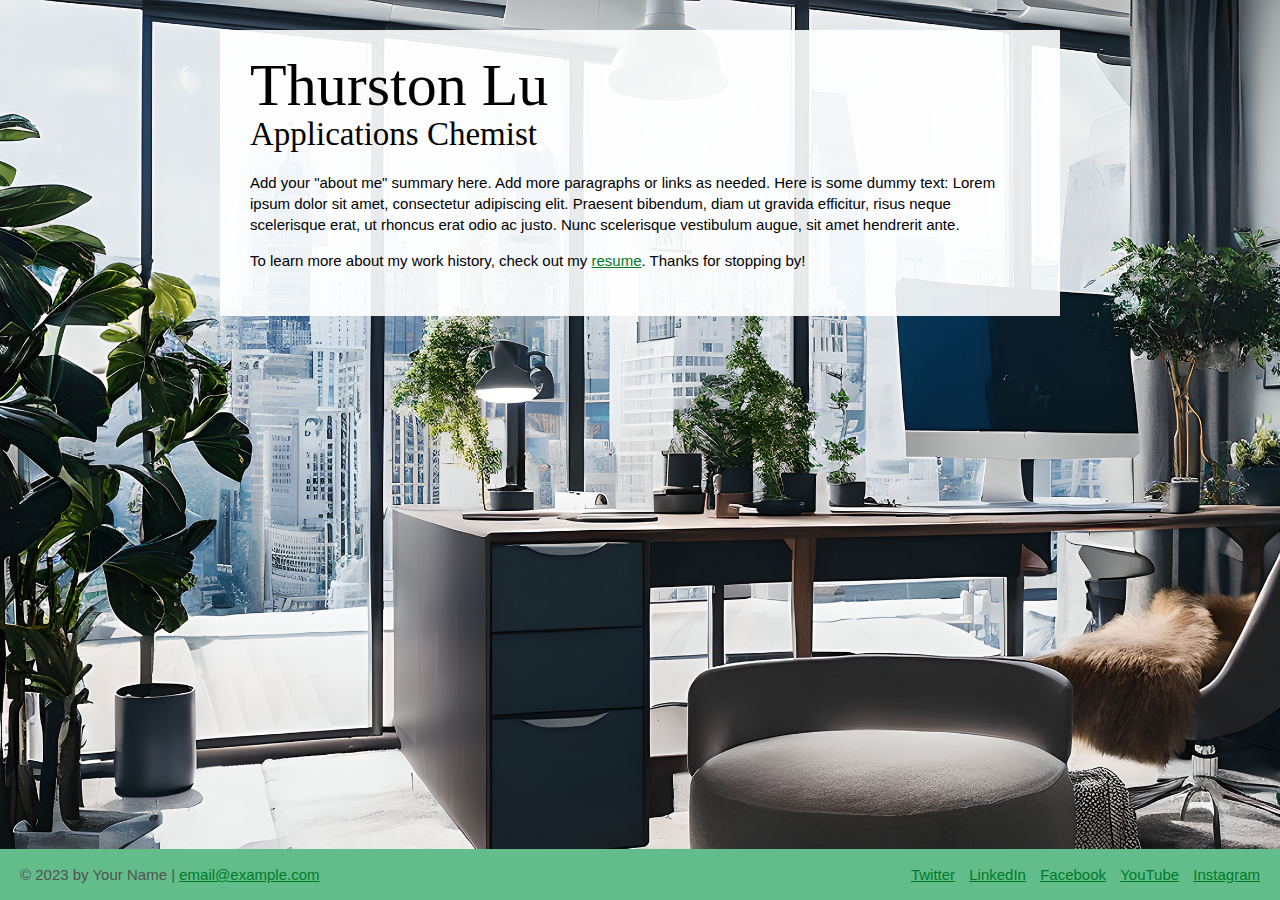
<file: index.html>
<!DOCTYPE html>
<html lang="en">

<head>
  <meta charset="UTF-8">
  <meta name="viewport" content="width=device-width, initial-scale=1">
  <title>Resume | Thurston Lu | Applications Chemist</title>
  <link rel="stylesheet" href="css/ex-styles.css">
</head>

<body class="home">
  <!-- //  INTRO  // -->
  <div class="content-wrapper">
    <div class="content-bg">
      <header>
        <!-- Start content edits below this line. -->
        <h1>Thurston Lu</h1>
        <h2>Applications Chemist</h2>

        <!-- End content edits here. -->
      </header>

      <!-- //  ABOUT ME  // -->
      <main>
        <!-- Start content edits below this line. -->
        <p>Add your "about me" summary here. Add more paragraphs or links as needed. Here is some dummy text: Lorem
          ipsum
          dolor sit amet, consectetur adipiscing elit. Praesent bibendum, diam ut gravida efficitur, risus neque
          scelerisque
          erat, ut rhoncus erat odio ac justo. Nunc scelerisque vestibulum augue, sit amet hendrerit ante.</p>
        <p>To learn more about my work history, check out my <a href="resume.html"> resume</a>. Thanks for stopping by! <!-- "./resume" -->
        </p>

        <!-- End content edits here. -->
      </main>
    </div>
  </div>

  <!-- //  FOOTER INFO, SOCIAL MEDIA  // -->
  <footer>
    <!-- Start content edits below this line. -->
    <p>© 2023 by Your Name | <a href="mailto:email@example.com">email@example.com</a></p>

    <!-- Add or remove any networks. -->
    <ul class="socials">
      <li>
        <a href="#" target="_blank">Twitter</a>
      </li>
      <li>
        <a href="#" target="_blank">LinkedIn</a>
      </li>
      <li>
        <a href="#" target="_blank">Facebook</a>
      </li>
      <li>
        <a href="#" target="_blank">YouTube</a>
      </li>
      <li>
        <a href="#" target="_blank">Instagram</a>
      </li>
    </ul>
    <!-- End content edits here. -->
  </footer>
</body>

</html>
</file>
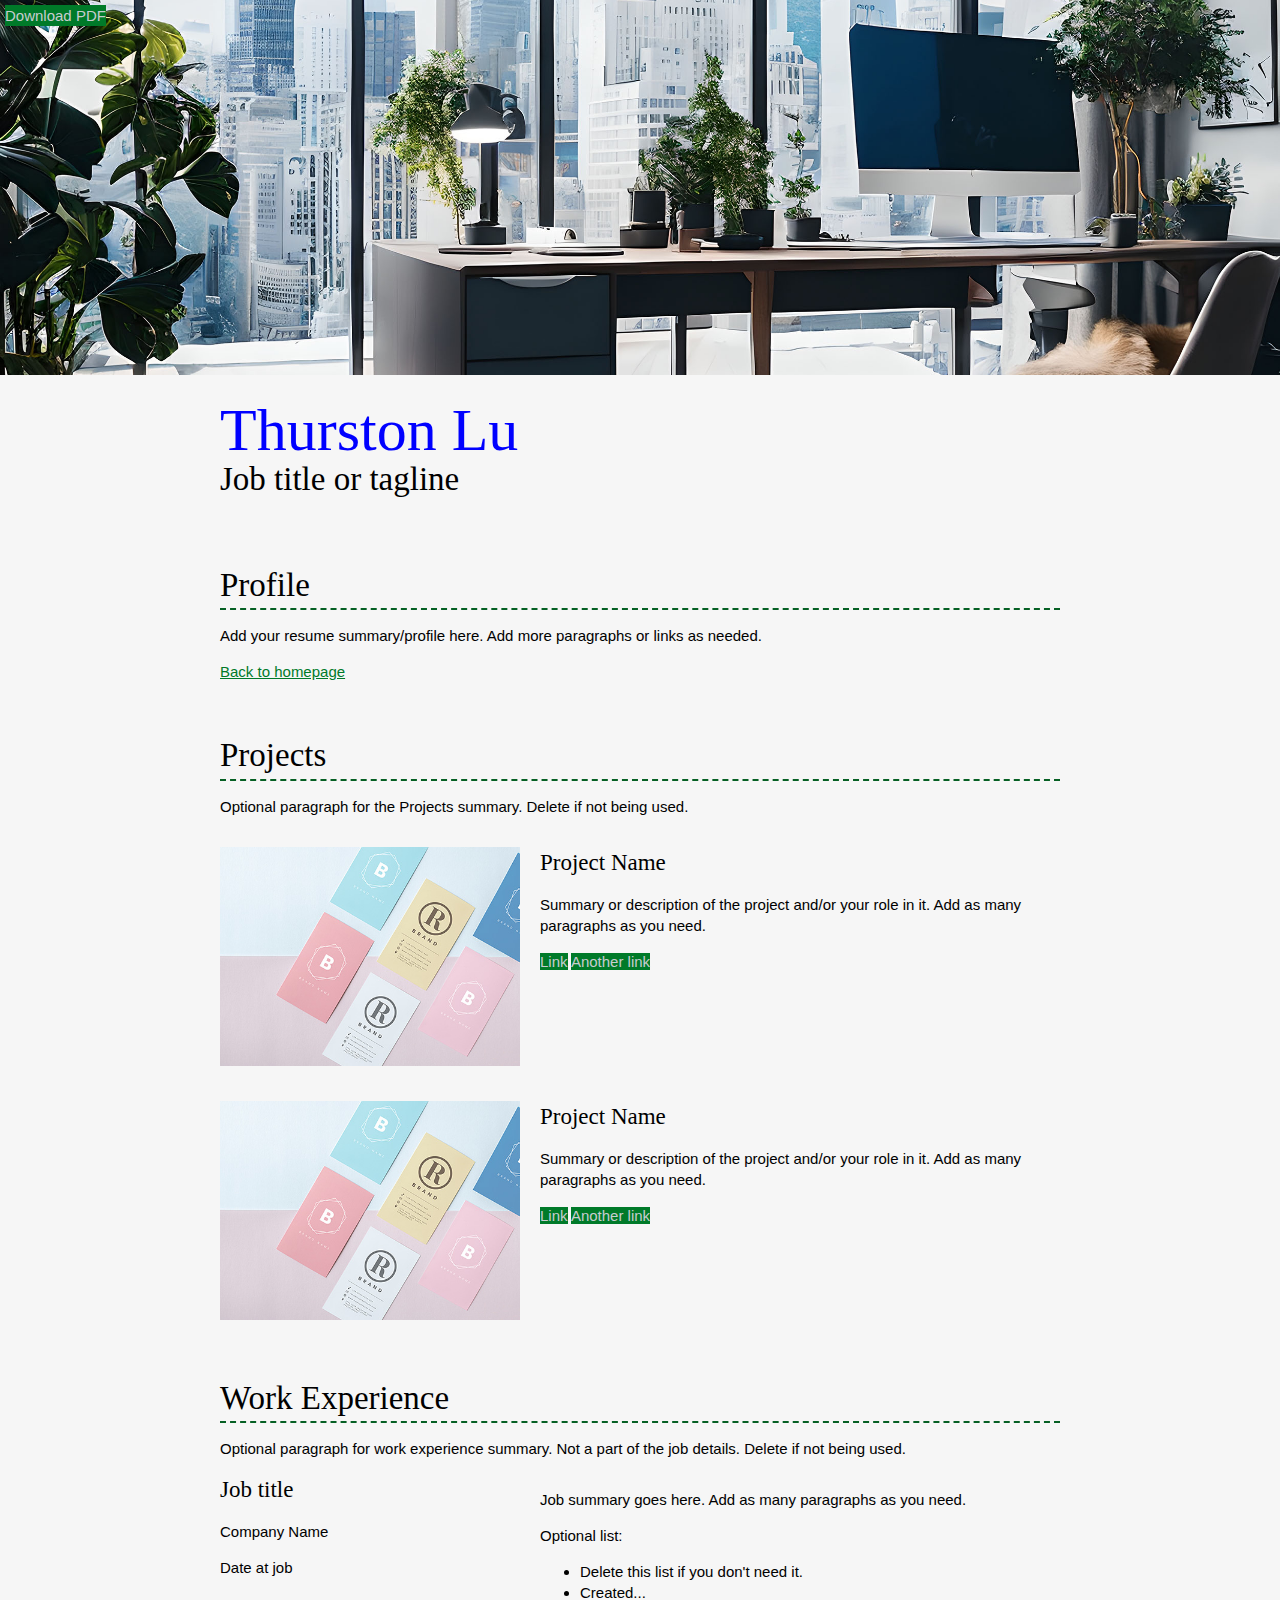
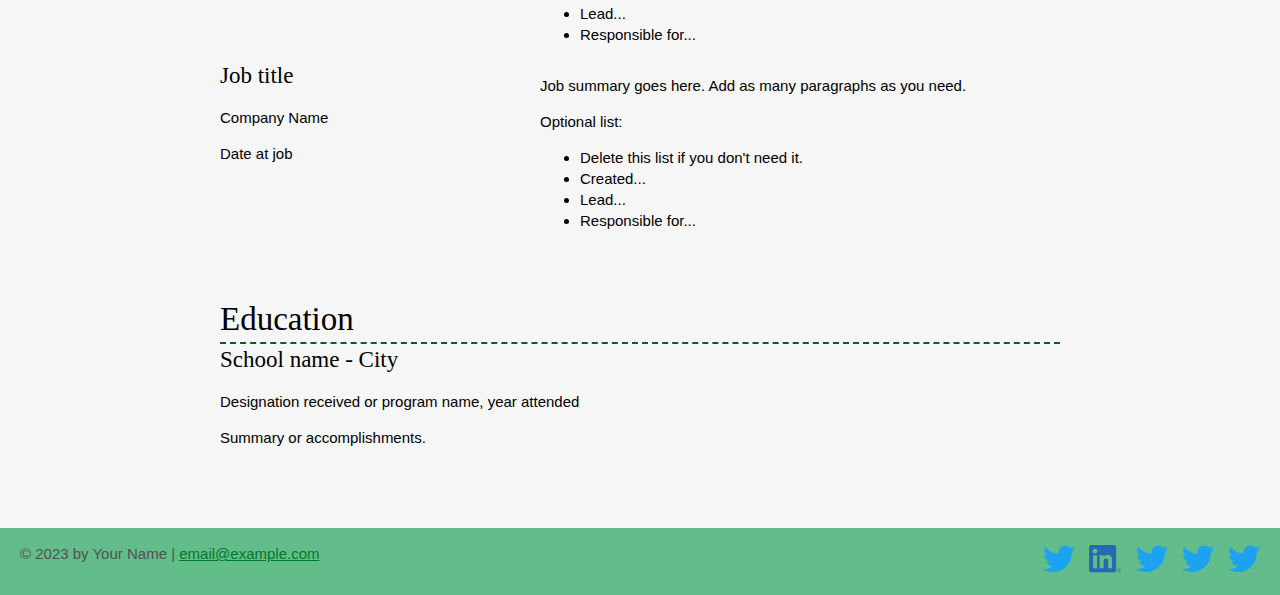
<file: resume.html>
<!DOCTYPE html>
<html lang="en">

<head>
  <meta charset="UTF-8">
  <meta name="viewport" content="width=device-width, initial-scale=1">
  <title>Thurston Lu | Applications Chemist</title>
  <link rel="stylesheet" href="css/ex-styles.css">
</head>

<body class="resume">
  <a class="btn download-link" href="#">Download PDF</a> <!-- downloadable pdf version of resume -->
  <!-- //  INTRO  // -->
  <header>
    <!-- Start content edits below this line. -->
    <div class="content-wrapper">
      <h1 style="color: blue;">Thurston Lu</h1>
      <h2>Job title or tagline</h2>
    </div>
    <!-- End content edits here. -->
  </header>

  <main class="content-wrapper">
    <!-- //  PROFILE  // -->
    <section class="resume-section">
      <!-- Start content edits below this line. -->
      <h2>Profile</h2>
      <p>Add your resume summary/profile here. Add more paragraphs or links as needed.</p>
      <a href="index.html">Back to homepage</a> <!-- "./" -->

      <!-- End content edits here. -->
    </section>

    <!-- //  PROJECTS  // -->
    <section class="resume-section">
      <!-- Start content edits below this line. -->
      <h2>Projects</h2>
      <p>Optional paragraph for the Projects summary. Delete if not being used.</p>

      <!-- To add more items, copy this whole <section></section> block-->
      <section class="project-item">
        <div class="project-image">
          <img src="images/project-biz-cards-500px.jpg" srcset="images/project-biz-cards-1000px.jpg 2x"
            alt="description of image" width="" height="">
        </div>

        <div class="project-description">
          <h3>Project Name</h3>
          <p>Summary or description of the project and/or your role in it. Add as many paragraphs as you need.</p>
          <!-- link to project -->
          <a class="btn" href="#" target="_blank">Link</a>
          <!-- additional links, e.g. newsletter -->
          <a class="btn" href="#" target="_blank">Another link</a>
        </div>
      </section>

      <section class="project-item">
        <div class="project-image">
          <img src="images/project-biz-cards-500px.jpg" srcset="images/project-biz-cards-1000px.jpg 2x"
            alt="description of image" width="" height="">
        </div>

        <div class="project-description">
          <h3>Project Name</h3>
          <p>Summary or description of the project and/or your role in it. Add as many paragraphs as you need.</p>
          <!-- link to project -->
          <a class="btn" href="#" target="_blank">Link</a>
          <!-- additional links, e.g. newsletter -->
          <a class="btn" href="#" target="_blank">Another link</a>
        </div>
      </section>

      <!-- End content edits here. -->
    </section>

    <!-- //  WORK EXPERIENCE  // -->
    <section class="resume-section">
      <!-- Start content edits below this line.  -->
      <h2>Work Experience</h2>
      <p>Optional paragraph for work experience summary. Not a part of the job details. Delete if not being used.</p>

      <!-- To add more items, copy this whole <section></section> block -->
      <section class="work-item">
        <div class="work-details">
          <h3>Job title</h3>
          <p>Company Name</p>
          <p>Date at job</p>
        </div>

        <div class="work-summary">
          <p>Job summary goes here. Add as many paragraphs as you need.</p>
          <p>Optional list:</p>
          <ul>
            <li>Delete this list if you don't need it.</li>
            <li>Created...</li>
            <li>Lead...</li>
            <li>Responsible for...</li>
          </ul>
        </div>
      </section>

      <section class="work-item">
        <div class="work-details">
          <h3>Job title</h3>
          <p>Company Name</p>
          <p>Date at job</p>
        </div>

        <div class="work-summary">
          <p>Job summary goes here. Add as many paragraphs as you need.</p>
          <p>Optional list:</p>
          <ul>
            <li>Delete this list if you don't need it.</li>
            <li>Created...</li>
            <li>Lead...</li>
            <li>Responsible for...</li>
          </ul>
        </div>
      </section>

      <!-- End content edits here. -->
    </section>

    <!-- //  EDUCATION & CERTIFICATIONS  // -->
    <section class="resume-section">
      <!-- Start content edits below this line.  -->
      <h2>Education</h2>

      <!-- To add more items, copy this whole <section></section> block -->
      <section>
        <h3>School name - City</h3>
        <p>Designation received or program name, year attended</p>
        <p>Summary or accomplishments.</p>
      </section>

      <!-- End content edits here. -->
    </section>
  </main>

  <!-- //  FOOTER INFO, SOCIAL MEDIA  // -->
  <footer>
    <!-- Start content edits below this line. -->
    <p>© 2023 by Your Name | <a href="mailto:email@example.com">email@example.com</a></p>

    <!-- Add or remove any networks. -->
    <ul class="socials">
      <li>
        <a href="#" target="_blank"><img src="images/icon-logo-twitter.png" alt="My Twitter Account"></a>
      </li>
      <li>
        <a href="https://www.linkedin.com/in/thurston-lu" target="_blank"><img src="images/icon-logo-linkedin.png"
            alt="My LinkedIn Account"></a>
      </li>
      <li>
        <a href="#" target="_blank"><img src="images/icon-logo-twitter.png" alt="My Facebook Account"></a>
      </li>
      <li>
        <a href="#" target="_blank"><img src="images/icon-logo-twitter.png" alt="My Youtube Account"></a>
      </li>
      <li>
        <a href="#" target="_blank"><img src="images/icon-logo-twitter.png" alt="My Instagram Account"></a>
      </li>
    </ul>

    <!-- End content edits here. -->
  </footer>
</body>

</html>
</file>
<file: css/ex-styles.css>
/*
COLOR PALETTE

Silver               #C7CDD0
Eerie Black          #1C2326
Davy's Gray          #525150
United Nations Blue  #5598E1
Mint                 #62BD8B

Office Green #066024
Off-white    #f6f6f6
*/

/* GLOBAL STYLES 
------------------------------------*/
/* 
  https://www.paulirish.com/2012/box-sizing-border-box-ftw/
*/
html {
    box-sizing: border-box;
    font-size: 62.5%; /* set default to 10px */
}

*, *:before, *:after {
    box-sizing: inherit;
}

html, body {
    height: 100%;
}

body {
    background: #f6f6f6;
    margin: 0;
    font-family: Tahoma, sans-serif;
    font-size: 1.5rem;
    line-height: 1.4;
}  
h1, h2, h3 {
    font-family: cursive;
    font-weight: 400;
    margin: 0;
}
h1 {
    font-size: 6rem;
    line-height: 0.85;
}
h2 {
    font-size: 3.3rem;
}
h3 {
    font-size: 2.3rem;
}

/* links */
a {
    color: #007A29;
}
a:hover {
    color: #C7CDD0;
    text-decoration: none;
}

/*
footer a {
    color: #C7CDD0;
}
footer a:hover {
    color: #007A29;
}
*/

.btn {
    background:#007A29;
    color: #C7CDD0;
    text-decoration: none;
}

.content-wrapper {
    margin: 0 auto;
    padding: 30px;
    max-width: 900px;
}

/* HOME
------------------------------------*/
.home {
    background: url(../images/bg-home-office-city.jpg) no-repeat;
    background-size: cover;
    display: flex;
    flex-direction: column;
}
.home .content-wrapper {
    flex: 1 0 auto;
}
.content-bg {
    background: rgb(255 255 255 / 0.9);
    padding: 30px;
}

/* RESUME
------------------------------------*/
.resume header::before {
    background: url(../images/bg-home-office-city.jpg) center;
    background-size: cover;
    content: ""; /* needed so the ::before pseudo element works */
    display: block;
    height: 375px;
}
.resume-section {
    margin-bottom: 50px; 
}
.resume-section h2 {
    border-bottom: 2px dashed #066024;
}
.download-link {
    position: fixed;
    top: 5px;
    left: 5px;
}
/* Profile
------------------------------------*/

/* Projects
------------------------------------*/
.project-item {
    display: grid;
    grid-template-columns: 300px 1fr;
    column-gap: 20px;
    margin: 30px 0;
}
.project-image img {
    width: 300px;
}

/* Work Experience
------------------------------------*/
.work-item {
    display: grid;
    grid-template-columns: 300px 1fr;
    column-gap: 20px;
}

/* Education
------------------------------------*/

/* FOOTER
------------------------------------*/
footer {
    background: #62BD8B;
    color: #525150; 
    display: flex;
    justify-content: space-between;
    padding: 0 20px;
}
.socials {
    list-style-type: none; /* removes bullet style */
    padding: 0;
}
.socials li {
    display: inline-block; /* aligns list items side by side */
    margin-left: 10px;
}
.socials img {
    width: 32px;
}
.socials img:hover {
    opacity: 0.5;
}
</file>
